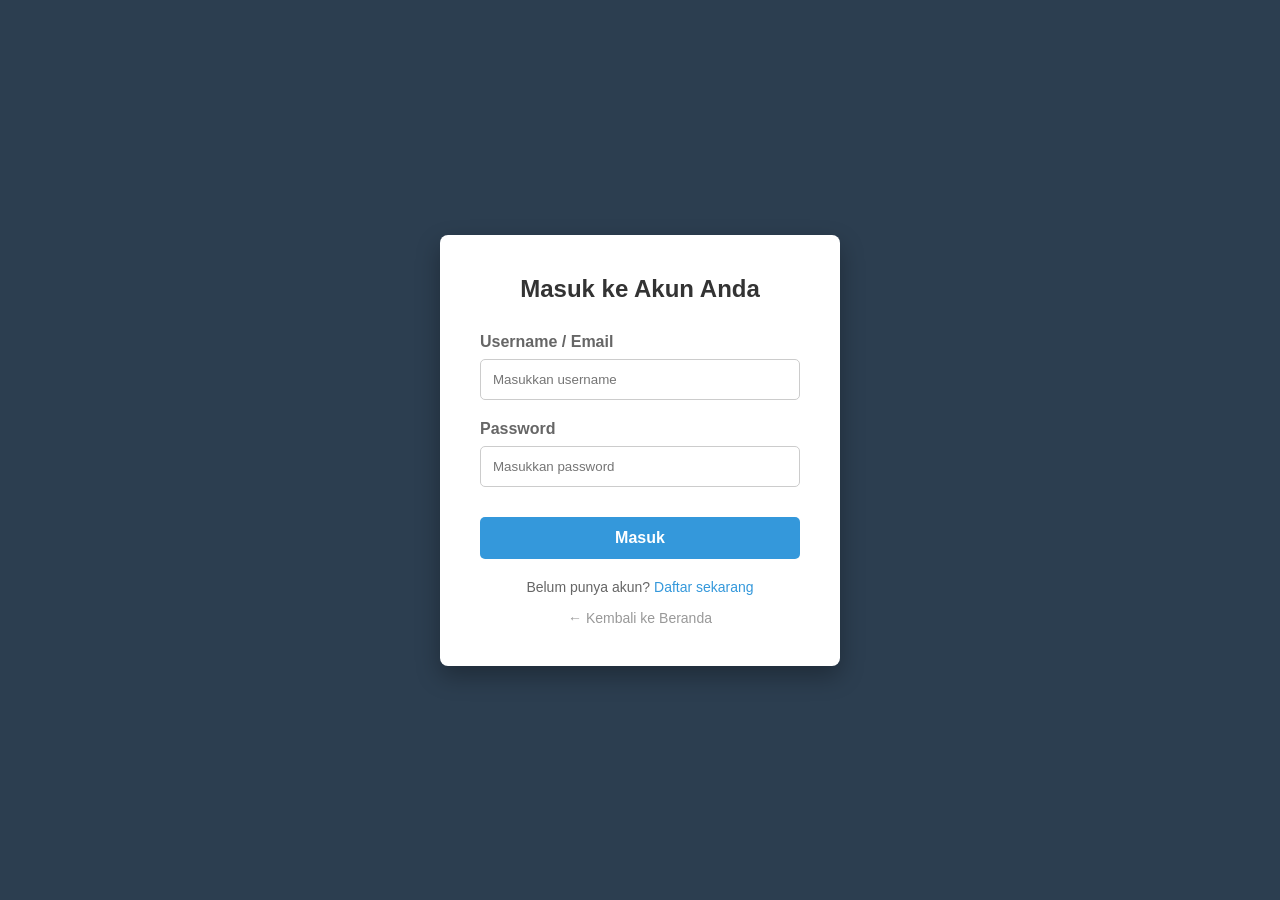
<file: login.html>
<!DOCTYPE html>
<html lang="id">
<head>
    <meta charset="UTF-8">
    <meta name="viewport" content="width=device-width, initial-scale=1.0">
    <title>Login - BeliKuy</title>
    <link rel="stylesheet" href="style.css">
</head>
<body class="body-login">

    <div class="login-container">
        <h2>Masuk ke Akun Anda</h2>
        <form action="index.html" method="GET">
            <div class="input-group">
                <label for="username">Username / Email</label>
                <input type="text" id="username" placeholder="Masukkan username" required>
            </div>
            <div class="input-group">
                <label for="password">Password</label>
                <input type="password" id="password" placeholder="Masukkan password" required>
            </div>
            <button type="button" class="btn-submit" onclick="loginSukses()">Masuk</button>
        </form>
        <p class="register-link">Belum punya akun? <a href="#">Daftar sekarang</a></p>
        <a href="index.html" class="back-link">&larr; Kembali ke Beranda</a>
    </div>

    <script>
        function loginSukses() {
            alert("Login Berhasil!");
            // Mengarahkan kembali ke index.html dan menambahkan tanda '?status=logged_in' di URL
            window.location.href = "index.html?status=logged_in";
        }

        // Script otomatis untuk mendeteksi apakah statusnya 'logged_in' atau 'logout'
        window.onload = function() {
            const urlParams = new URLSearchParams(window.location.search);
            if (urlParams.get('status') === 'logged_in') {
                // Mengubah tombol login menjadi logout jika diakses dari halaman utama yang ter-login
                document.getElementById('nav-login').innerHTML = '<a href="index.html" class="btn-logout">Logout</a>';
                
                // Mengubah fungsi tombol beli agar tidak memunculkan alert 'harus login'
                const buttons = document.querySelectorAll('.btn-buy');
                buttons.forEach(button => {
                    button.setAttribute('onclick', "alert('Produk berhasil dimasukkan ke keranjang!')");
                });
            }
        }
    </script>
</body>
</html>
</file>
<file: style.css>
/* Reset CSS Dasar */
* {
    margin: 0;
    padding: 0;
    box-sizing: border-box;
    font-family: 'Segoe UI', Tahoma, Geneva, Verdana, sans-serif;
}

body {
    background-color: #f4f7f6;
    color: #333;
}

/* --- NAVBAR / HEADER --- */
header {
    background-color: #fff;
    display: flex;
    justify-content: space-between;
    align-items: center;
    padding: 20px 8%;
    box-shadow: 0 2px 5px rgba(0,0,0,0.1);
    position: sticky;
    top: 0;
    z-index: 1000;
}

header .logo {
    font-size: 24px;
    font-weight: bold;
    color: #2c3e50;
}

header .logo span {
    color: #e74c3c;
}

nav ul {
    list-style: none;
    display: flex;
    align-items: center;
}

nav ul li {
    margin-left: 20px;
}

nav ul li a {
    text-decoration: none;
    color: #555;
    font-weight: 600;
    transition: 0.3s;
}

nav ul li a:hover {
    color: #e74c3c;
}

/* Tombol Login & Logout */
.btn-login {
    background-color: #3498db;
    color: #fff !important;
    padding: 8px 20px;
    border-radius: 5px;
}

.btn-login:hover {
    background-color: #2980b9;
}

.btn-logout {
    background-color: #e74c3c;
    color: #fff !important;
    padding: 8px 20px;
    border-radius: 5px;
}

.btn-logout:hover {
    background-color: #c0392b;
}


/* --- HERO SECTION --- */
.hero {
    background: linear-gradient(rgba(0,0,0,0.5), rgba(0,0,0,0.5)), url('https://images.unsplash.com/photo-1472851294608-062f824d288b?w=1200') no-repeat center center/cover;
    height: 60vh;
    display: flex;
    justify-content: center;
    align-items: center;
    text-align: center;
    color: #fff;
}

.hero-content h1 {
    font-size: 40px;
    margin-bottom: 15px;
}

.hero-content p {
    font-size: 18px;
    margin-bottom: 25px;
}

.btn-shop {
    background-color: #e74c3c;
    color: #fff;
    padding: 12px 30px;
    text-decoration: none;
    font-size: 18px;
    font-weight: bold;
    border-radius: 5px;
    transition: 0.3s;
}

.btn-shop:hover {
    background-color: #c0392b;
}


/* --- KATALOG PRODUK --- */
.container {
    padding: 50px 8%;
}

.title-section {
    text-align: center;
    margin-bottom: 40px;
    font-size: 28px;
    color: #2c3e50;
    position: relative;
}

.title-section::after {
    content: '';
    display: block;
    width: 60px;
    height: 3px;
    background-color: #e74c3c;
    margin: 10px auto 0;
}

.product-grid {
    display: grid;
    grid-template-columns: repeat(auto-fit, minmax(250px, 1fr));
    gap: 30px;
}

.card {
    background-color: #fff;
    border-radius: 8px;
    overflow: hidden;
    box-shadow: 0 4px 8px rgba(0,0,0,0.05);
    transition: 0.3s;
}

.card:hover {
    transform: translateY(-5px);
    box-shadow: 0 8px 16px rgba(0,0,0,0.15);
}

.card img {
    width: 100%;
    height: 200px;
    object-fit: cover;
}

.card-body {
    padding: 20px;
    text-align: center;
}

.card-body h3 {
    font-size: 18px;
    margin-bottom: 10px;
    color: #333;
}

.card-body .price {
    color: #e74c3c;
    font-weight: bold;
    font-size: 16px;
    margin-bottom: 15px;
}

.btn-buy {
    background-color: #2ecc71;
    color: white;
    border: none;
    padding: 10px 20px;
    width: 100%;
    border-radius: 5px;
    cursor: pointer;
    font-weight: bold;
    font-size: 14px;
    transition: 0.3s;
}

.btn-buy:hover {
    background-color: #27ae60;
}


/* --- HALAMAN LOGIN --- */
.body-login {
    background-color: #2c3e50;
    display: flex;
    justify-content: center;
    align-items: center;
    height: 100vh;
}

.login-container {
    background-color: #fff;
    padding: 40px;
    border-radius: 8px;
    box-shadow: 0 10px 25px rgba(0,0,0,0.3);
    width: 100%;
    max-width: 400px;
}

.login-container h2 {
    text-align: center;
    margin-bottom: 30px;
    color: #333;
}

.input-group {
    margin-bottom: 20px;
}

.input-group label {
    display: block;
    margin-bottom: 8px;
    color: #666;
    font-weight: 600;
}

.input-group input {
    width: 100%;
    padding: 12px;
    border: 1px solid #ccc;
    border-radius: 5px;
    outline: none;
}

.input-group input:focus {
    border-color: #3498db;
}

.btn-submit {
    background-color: #3498db;
    color: white;
    border: none;
    padding: 12px;
    width: 100%;
    border-radius: 5px;
    cursor: pointer;
    font-size: 16px;
    font-weight: bold;
    margin-top: 10px;
}

.btn-submit:hover {
    background-color: #2980b9;
}

.register-link {
    text-align: center;
    margin-top: 20px;
    font-size: 14px;
    color: #666;
}

.register-link a {
    color: #3498db;
    text-decoration: none;
}

.back-link {
    display: block;
    text-align: center;
    margin-top: 15px;
    color: #999;
    text-decoration: none;
    font-size: 14px;
}


/* --- FOOTER --- */
footer {
    background-color: #2c3e50;
    color: #fff;
    text-align: center;
    padding: 20px;
    margin-top: 50px;
    font-size: 14px;
}
</file>
